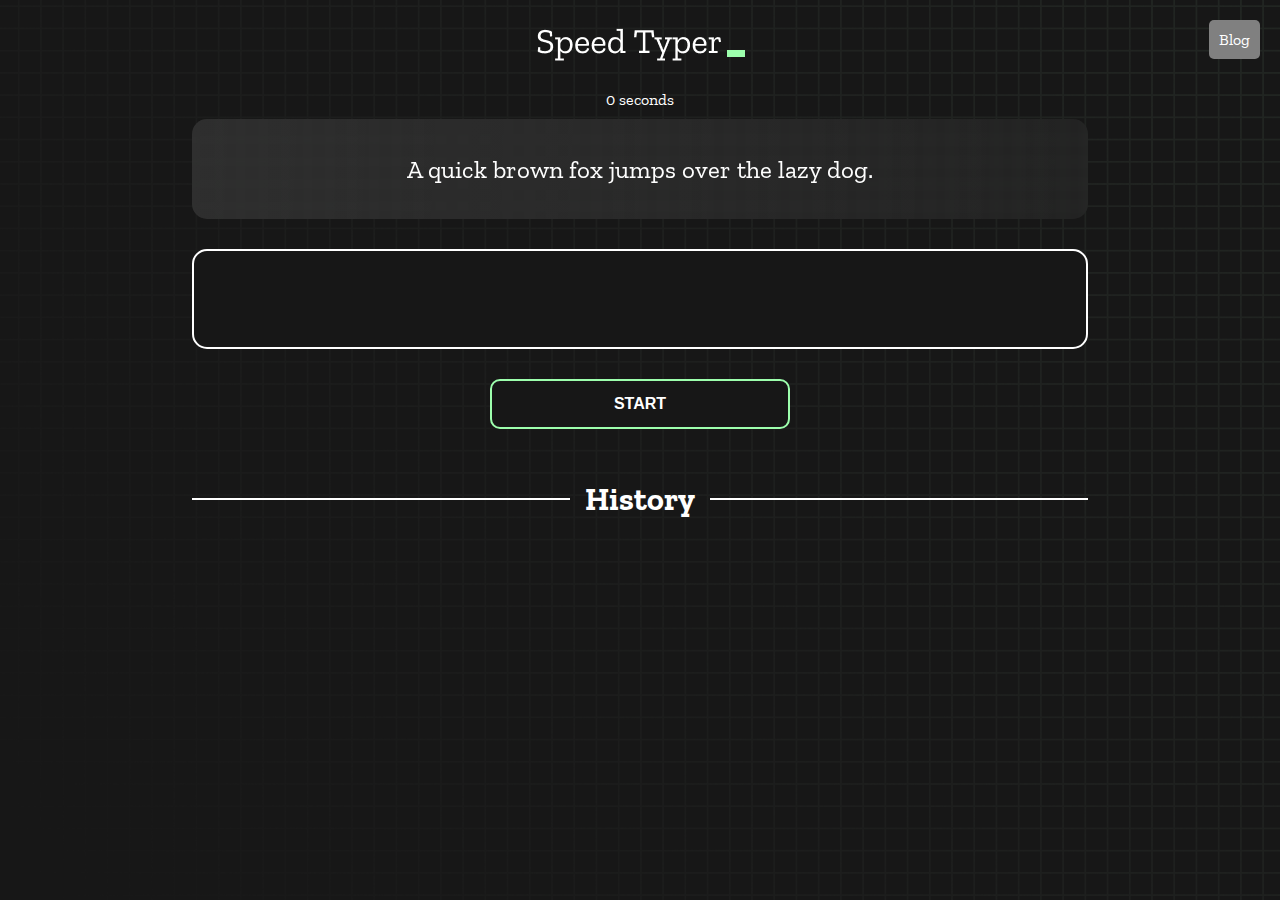
<file: index.html>
<!DOCTYPE html>
<html lang="en">
  <head>
    <meta charset="UTF-8" />
    <meta http-equiv="X-UA-Compatible" content="IE=edge" />
    <meta name="viewport" content="width=device-width, initial-scale=1.0" />
    <title>Speed Monster</title>
    <link rel="stylesheet" href="styles.css" />
    <link rel="preconnect" href="https://fonts.googleapis.com" />
    <link rel="preconnect" href="https://fonts.gstatic.com" crossorigin />
    <link
      href="https://fonts.googleapis.com/css2?family=Zilla+Slab:wght@300;400;500&display=swap"
      rel="stylesheet"
    />
    <!-- Bootstrap link -->
    <link href="https://cdn.jsdelivr.net/npm/bootstrap@5.2.1/dist/css/bootstrap.min.css" rel="stylesheet" integrity="sha384-iYQeCzEYFbKjA/T2uDLTpkwGzCiq6soy8tYaI1GyVh/UjpbCx/TYkiZhlZB6+fzT" crossorigin="anonymous">
  </head>
  <body>
    <nav class="nav-bar">
      <a href="blog.html">Blog</a>
    </nav>
    <h1 class="title"><img src="logo.png" /></h1>
    <div id="show-time">0 seconds</div>

    <div class="box-container">
      <div id="question"></div>

      <div id="display" class="inactive"></div>

      <div class="buttons">
        <button id="starts">START</button>
      </div>

      <div class="divider-container">
        <div class="line"></div>
        <h1 class="title2">History</h1>
        <div class="line"></div>
      </div>
    </div>
    <!-- Started History -->
    <section class="history">
      <div class="container">
        <div id="histories" class="row g-4">
        </div>
      </div>
    </section>

    <div id="countdown"></div>
    <div id="modal-background" class="hidden"></div>
    <div id="result" class="hidden"></div>

    <script src="https://cdn.jsdelivr.net/npm/bootstrap@5.2.1/dist/js/bootstrap.bundle.min.js" integrity="sha384-u1OknCvxWvY5kfmNBILK2hRnQC3Pr17a+RTT6rIHI7NnikvbZlHgTPOOmMi466C8" crossorigin="anonymous"></script>
    <script src="history.js"></script>
    <script src="script.js"></script>
  </body>
</html>
</file>
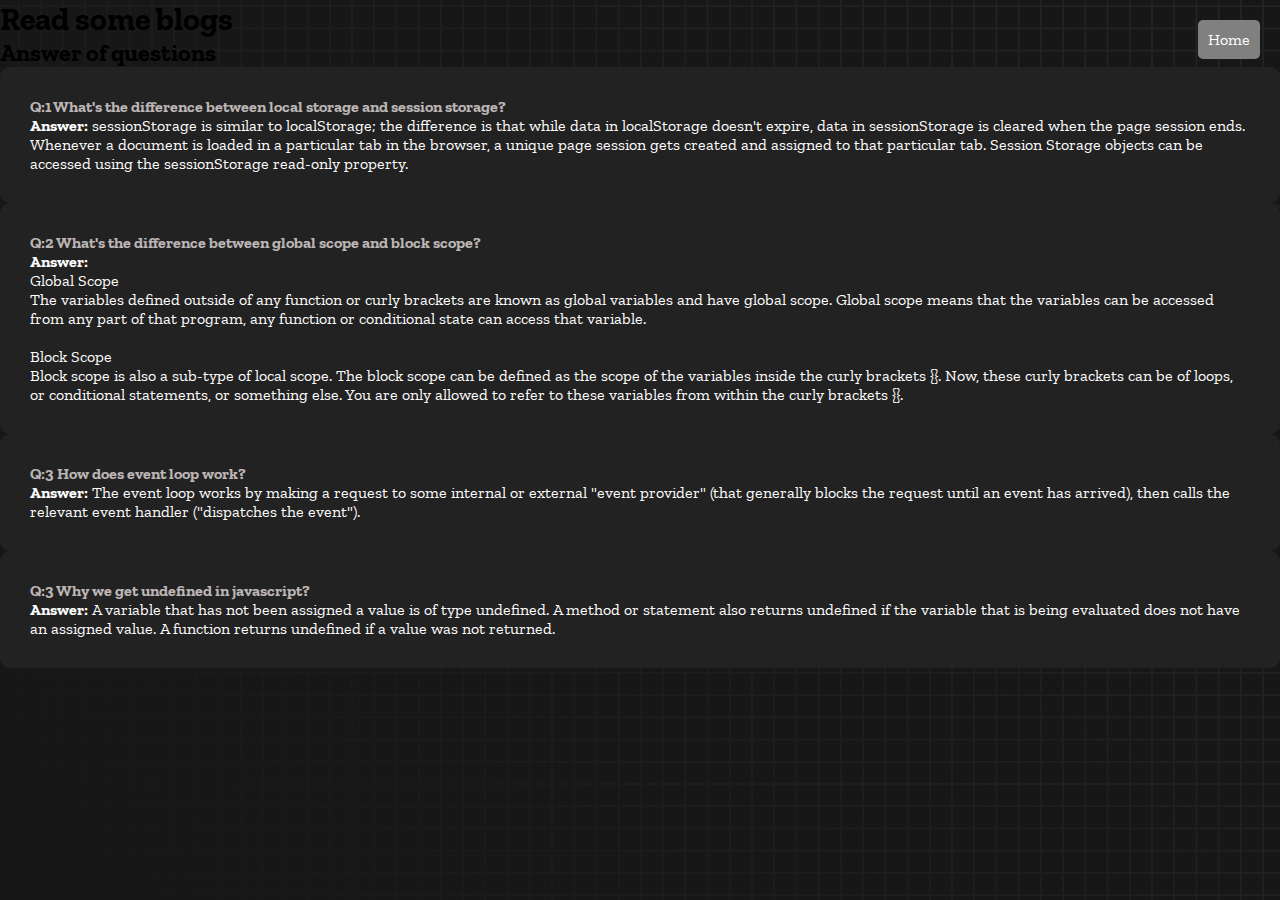
<file: blog.html>
<!DOCTYPE html>
<html lang="en">
  <head>
    <meta charset="UTF-8" />
    <meta http-equiv="X-UA-Compatible" content="IE=edge" />
    <meta name="viewport" content="width=device-width, initial-scale=1.0" />
    <title>Our blogs</title>
    <link rel="stylesheet" href="styles.css" />
    <link rel="preconnect" href="https://fonts.googleapis.com" />
    <link rel="preconnect" href="https://fonts.gstatic.com" crossorigin />
    <link
      href="https://fonts.googleapis.com/css2?family=Zilla+Slab:wght@300;400;500&display=swap"
      rel="stylesheet"
    />
    <!-- Bootstrap link -->
    <link href="https://cdn.jsdelivr.net/npm/bootstrap@5.2.1/dist/css/bootstrap.min.css" rel="stylesheet" integrity="sha384-iYQeCzEYFbKjA/T2uDLTpkwGzCiq6soy8tYaI1GyVh/UjpbCx/TYkiZhlZB6+fzT" crossorigin="anonymous">
    <style>
        .answer{
            background-color: #232222;
            padding:30px;
            border-radius: 10px;
        }
        .answer h4{
            color:#bbb5b5;
        }
        .answer p{
            color:white;
            margin-bottom: 0px;
            font-size:16px;
        }
    </style>
</head>
  <body>
    <nav class="nav-bar">
        <a href="index.html">Home</a>
      </nav>
    <header class="bg-primary p-3 mb-5">
        <h1 class="text-white fw-bold text-center">Read some blogs</h1>
    </header>
    <section>
        <div class="container">
            <h2 class="text-light mb-5">Answer of questions</h2>
            <div class="row g-4">
                <!-- Question no 1 -->
                <div class="col-md-6 col-sm-12">
                    <div class="answer">
                        <h4 class="mb-3"><b>Q:1</b> What's the difference between local storage and session storage?</h4>
                        <div>
                            <p><b>Answer:</b> sessionStorage is similar to localStorage; the difference is that while data in localStorage doesn't expire, data in sessionStorage is cleared when the page session ends. Whenever a document is loaded in a particular tab in the browser, a unique page session gets created and assigned to that particular tab. Session Storage objects can be accessed using the sessionStorage read-only property. </p>
                        </div>
                    </div>
                </div>
                <!-- Question no 2 -->
                <div class="col-md-6 col-sm-12">
                    <div class="answer">
                        <h4 class="mb-3"><b>Q:2</b> What's the difference between global scope and block scope?</h4>
                        <div>
                            <p><b>Answer:</b> <br/>Global Scope<br/>
                                The variables defined outside of any function or curly brackets are known as global variables and have global scope. Global scope means that the variables can be accessed from any part of that program, any function or conditional state can access that variable.<br/><br/>
                                Block Scope<br/>
                                Block scope is also a sub-type of local scope. The block scope can be defined as the scope of the variables inside the curly brackets {}. Now, these curly brackets can be of loops, or conditional statements, or something else. You are only allowed to refer to these variables from within the curly brackets {}.</p>
                        </div>
                    </div>
                </div>
                <!-- Question no 3 -->
                <div class="col-md-6 col-sm-12">
                    <div class="answer">
                        <h4 class="mb-3"><b>Q:3</b> How does event loop work?</h4>
                        <div>
                            <p><b>Answer:</b> The event loop works by making a request to some internal or external "event provider" (that generally blocks the request until an event has arrived), then calls the relevant event handler ("dispatches the event"). </p>
                        </div>
                    </div>
                </div>
                <!-- Question no 4 -->
                <div class="col-md-6 col-sm-12">
                    <div class="answer">
                        <h4 class="mb-3"><b>Q:3</b> Why we get undefined in javascript?</h4>
                        <div>
                            <p><b>Answer:</b> A variable that has not been assigned a value is of type undefined. A method or statement also returns undefined if the variable that is being evaluated does not have an assigned value. A function returns undefined if a value was not returned.</p>
                        </div>
                    </div>
                </div>
            </div>
        </div>
    </section>
  </body>
  </html>
</file>
<file: styles.css>
* {
  padding: 0;
  margin: 0;
  box-sizing: border-box;
}

body {
  background-image: url("bg.png");
  background-size: cover;
  background-position: left top;
  font-family: "Zilla Slab", serif;
}
.nav-bar{
  position:absolute;
  top:20px;
  right:20px;
  background-color: gray;
  padding:10px;
  border-radius: 5px;
}
.nav-bar a{
  text-decoration: none;
  color:white;
}
.box-container {
  width: 70%;
  margin: 0 auto;
}

#question {
  height: 100px;
  display: flex;
  align-items: center;
  justify-content: center;
  color: white;
  font-size: 25px;
  border-radius: 15px;
  background: rgb(255, 255, 255);
  background: linear-gradient(
    92.49deg,
    rgba(255, 255, 255, 0.1) 0.18%,
    rgba(255, 255, 255, 0.05) 99.85%
  );
  backdrop-filter: blur(5px);
  margin-bottom: 30px;
}

#display {
  height: 100px;
  display: flex;
  flex-wrap: wrap;
  align-items: center;
  padding-left: 5rem;
  color: white;
  font-size: 32px;
  background-color: #171717;
  border: 2px solid #9dffad;
  border-radius: 15px;
}

#countdown {
  position: fixed;
  height: 100vh;
  width: 100vw;
  background-color: rgba(0, 0, 0, 0.8);
  top: 0;
  left: 0;
  display: flex;
  align-items: center;
  justify-content: center;
  font-size: 3rem;
  color: white;
  display: none;
}
#result {
  position: fixed;
  top: 50%; 
  left: 50%;
  transform: translate(-50%, -50%);
  height: 250px;
  width: 400px;
  background-color: #171717;
  border-radius: 15px;
  border: 2px solid #9dffad;
  color: white;
  text-align: center;
  padding: 2rem;
}
#show-time{
  text-align: center;
  color: white;
  margin: 10px 0;
}

.green {
  color: #9dffad;
}
.red {
  color: #eb6565;
}
.bold {
  font-weight: 700;
}
.inactive {
  border: 2px solid white !important;
}
.hidden {
  display: none;
}
.title {
  text-align: center;
  color: white;
  margin: 20px 0;
}

.divider-container {
  height: 80px;
  display: flex;
  justify-content: center;
  align-items: center;
  gap: 15px;
  margin: 0 auto;
}

.line {
  height: 2px;
  background: white;
  width: 100%;
}

.title2 {
  color: white;
  display: block;
}

.buttons {
  display: flex;
  justify-content: center;
  margin: 30px 0;
}
button {
  padding: 10px 20px;
  border: none;
  font-size: 16px;
  font-weight: bold;
  width: 300px;
  height: 50px;
  color: white;
  background-color: #171717;
  border-radius: 10px;
  border: 2px solid #9dffad;
  cursor: pointer;
}

#histories {
  display: flex;
  flex-wrap: wrap;
  justify-content: space-around;
}

.card-new {
  width: 100%;
  padding: 50px;
  height: 100%;
  padding: 20px 30px;
  color: white;
  border-radius: 15px;
  background: rgb(255, 255, 255);
  background: linear-gradient(
    92.49deg,
    rgba(255, 255, 255, 0.1) 0.18%,
    rgba(255, 255, 255, 0.05) 99.85%
  );
  backdrop-filter: blur(5px);
}

#modal-background {
  background: rgb(255, 255, 255);
  background: linear-gradient(
    92.49deg,
    rgba(255, 255, 255, 0.1) 0.18%,
    rgba(255, 255, 255, 0.05) 99.85%
  );
  backdrop-filter: blur(5px);
  height: 100vh;
  width: 100%;
  position: fixed;
  top: 0;
}

/* .finish-container{
} */
@media only screen and (max-width: 700px) {
  .box-container {
    padding: 0 20px;
    width: 100%;
  }
}
</file>
